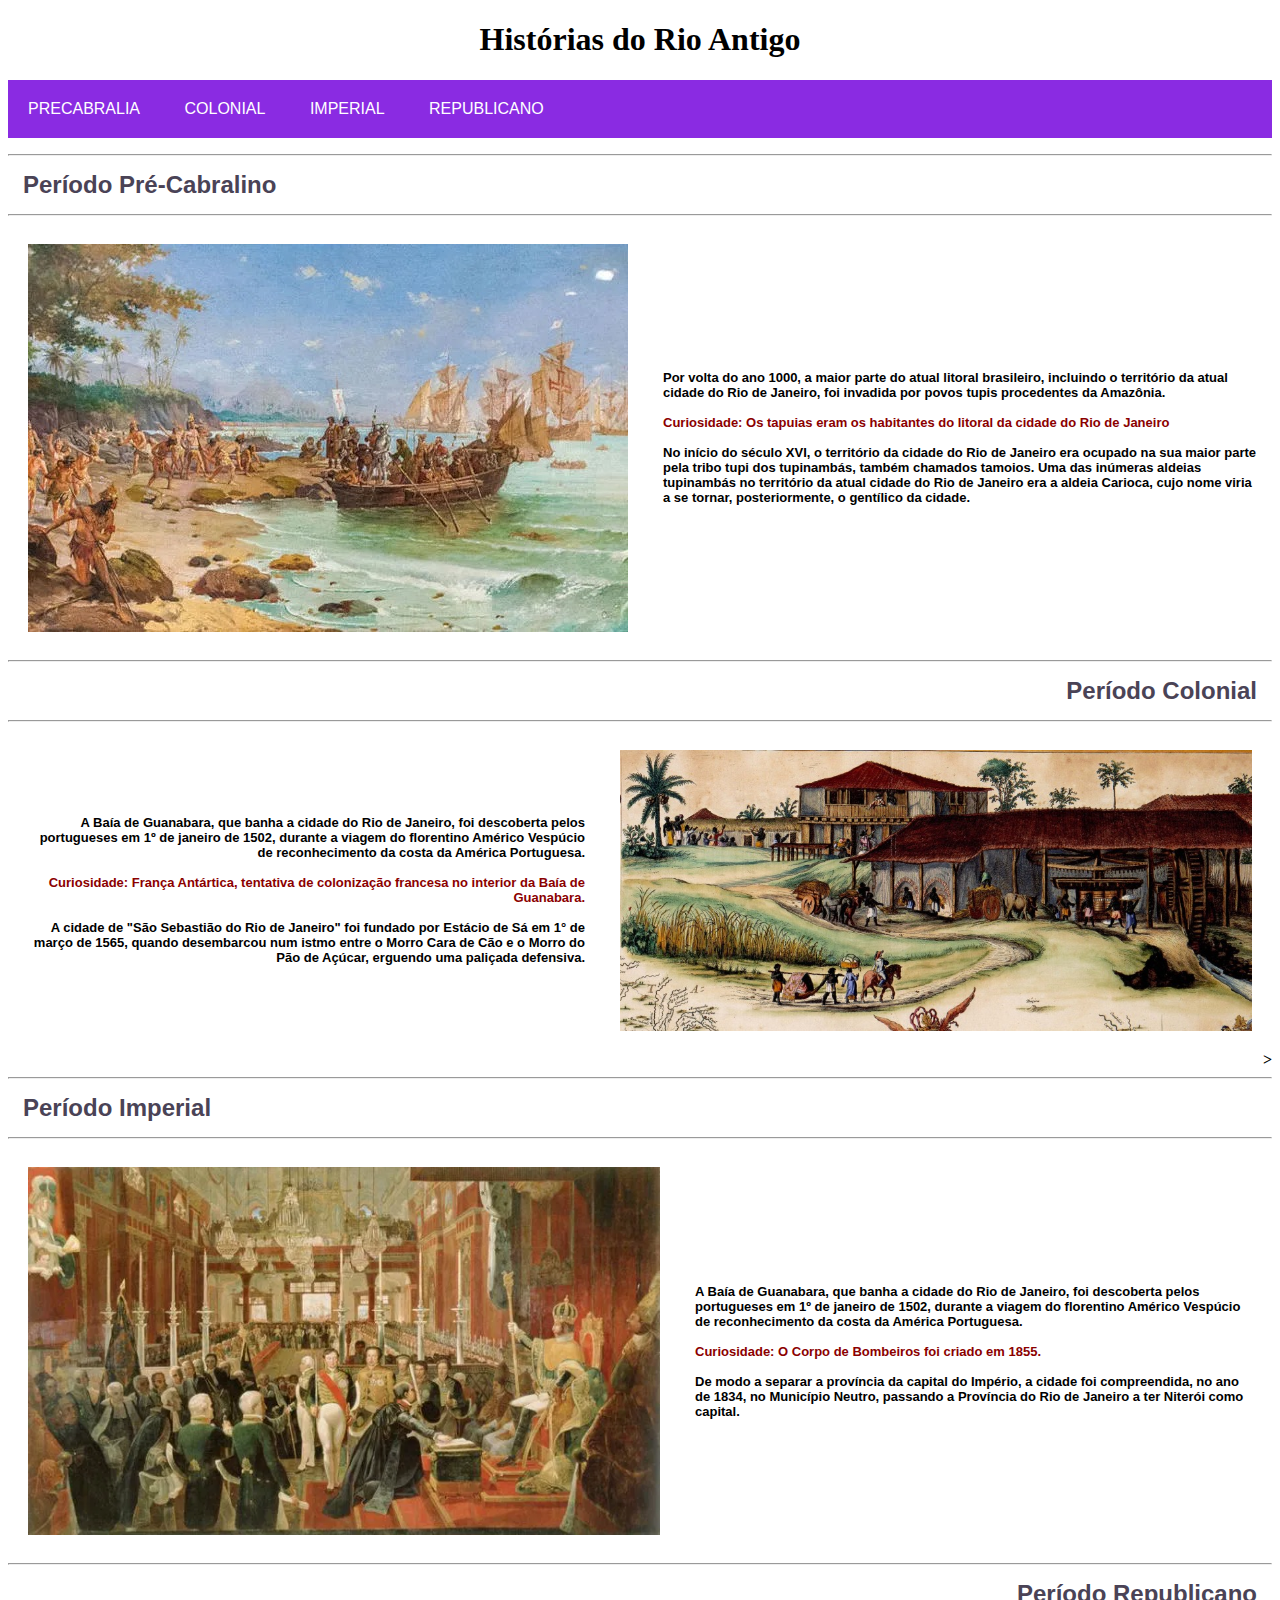
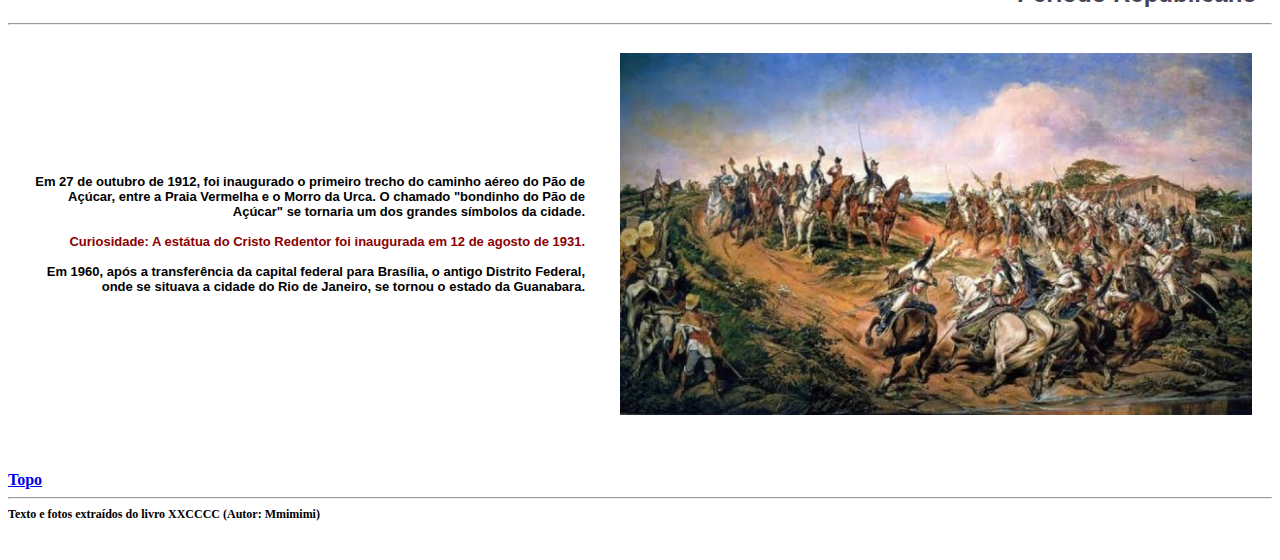
<file: index.html>
<!DOCTYPE html>
<html lang="en">
<head>
    <meta charset="UTF-8">
    <meta name="viewport" content="width=device-width, initial-scale=1.0">
    <title>Histórias do Rio Antigo</title>
    <link href="css/menu.css" rel="stylesheet">
    <link href="css/rioantigo.css" rel="stylesheet">
   
    

</head>
<body>
<main>
    <h1 id="cabecalho"><b>Histórias do Rio Antigo</b></h1>
        <nav class="hmenu">
            <ul>
                <li>
                    <a href="#precabralia">Precabralia</a>
                </li>
                <li>
                    <a href="#colonial">Colonial</a>
                </li>
                <li>
                    <a href="#imperial">Imperial</a>
                </li>
                <li>
                    <a href="#republicano">Republicano</a>
                </li>    
            </ul>
        </nav>    
        <section id="precabralina">
            <hr>
            <h2><b>Período Pré-Cabralino <b></h2>
            <hr>
            <div class="container">
            <img src="img/precabralino.jpeg">
            <p>  Por volta do ano 1000, a maior parte do atual litoral brasileiro, incluindo o território da atual cidade

                do Rio de Janeiro, foi invadida por povos tupis procedentes da Amazônia.
                <br><br>
                <b style="color: darkred;"> Curiosidade: Os tapuias eram os habitantes do litoral da cidade do Rio de Janeiro</b>
                <br><br>
                 No início do século XVI, o território da cidade do Rio de Janeiro era ocupado na sua maior parte pela

                 tribo tupi dos tupinambás, também chamados tamoios. Uma das inúmeras aldeias tupinambás no território da

                 atual cidade do Rio de Janeiro era a aldeia Carioca, cujo nome viria a se tornar, posteriormente, o

                 gentílico da cidade.</p>
            <br>    
            </div>    
        </section>

        <section id="colonial">
            <hr>
            <h2><b>Período Colonial<b></h2>

            <hr>
            <div class="container">
                    
            <p>A Baía de Guanabara, que banha a cidade do Rio de Janeiro, foi descoberta pelos portugueses em 1º de

                janeiro de 1502, durante a viagem do florentino Américo Vespúcio de reconhecimento da costa da América

                Portuguesa.
            <br><br>    
            <b style="color: darkred;">Curiosidade: França Antártica, tentativa de colonização francesa no interior da Baía de Guanabara.</b>

            <br><br>  
            A cidade de "São Sebastião do Rio de Janeiro" foi fundado por Estácio de Sá em 1° de março de 1565,

                quando desembarcou num istmo entre o Morro Cara de Cão e o Morro do Pão de Açúcar, erguendo uma paliçada

                defensiva.

            </p>
            <img src="img/brasil colonial.jpg">
            <br> 
            </div>>
        </section>

        <section id = "imperial">
            <hr>
            
            <h2><b>Período Imperial <b></h2>

            <hr>
            <div class="container">
                <img src="img/imperial.webp">
            <p>A Baía de Guanabara, que banha a cidade do Rio de Janeiro, foi descoberta pelos portugueses em 1º de

                janeiro de 1502, durante a viagem do florentino Américo Vespúcio de reconhecimento da costa da América

                Portuguesa.
            <br><br>      
            <b style="color: darkred;">Curiosidade: O Corpo de Bombeiros foi criado em 1855.</b>
            <br><br>     
                De modo a separar a província da capital do Império, a cidade foi compreendida, no ano de 1834, no

                Município Neutro, passando a Província do Rio de Janeiro a ter Niterói como capital.

            </p>
            <br> 
            </div>
        </section>

        <section id="republicano">
            <hr>
            <h2><b>Período Republicano<b></h2>

            <hr>
            <div class="container">
                
            <p>Em 27 de outubro de 1912, foi inaugurado o primeiro trecho do caminho aéreo do Pão de Açúcar, entre a
                Praia Vermelha e o Morro da Urca. O chamado "bondinho do Pão de Açúcar" se tornaria um dos grandes símbolos da cidade.
            <br><br>   

            <b style="color: darkred;">Curiosidade: A estátua do Cristo Redentor foi inaugurada em 12 de agosto de 1931.</b>
            
            <br><br>      
                Em 1960, após a transferência da capital federal para Brasília, o antigo Distrito Federal, onde se

                situava a cidade do Rio de Janeiro, se tornou o estado da Guanabara.

            </p>
            <img src="img/republicano.jpeg">
            </div>
              
            <br> <br>

        </section>
        
    <a href="#precabralina">Topo</a>
    <hr>
    <footer>
        Texto e fotos extraídos do livro XXCCCC (Autor: Mmimimi)
        <br> <br><br>
    </footer>
</main>
</body>



</html>
</file>
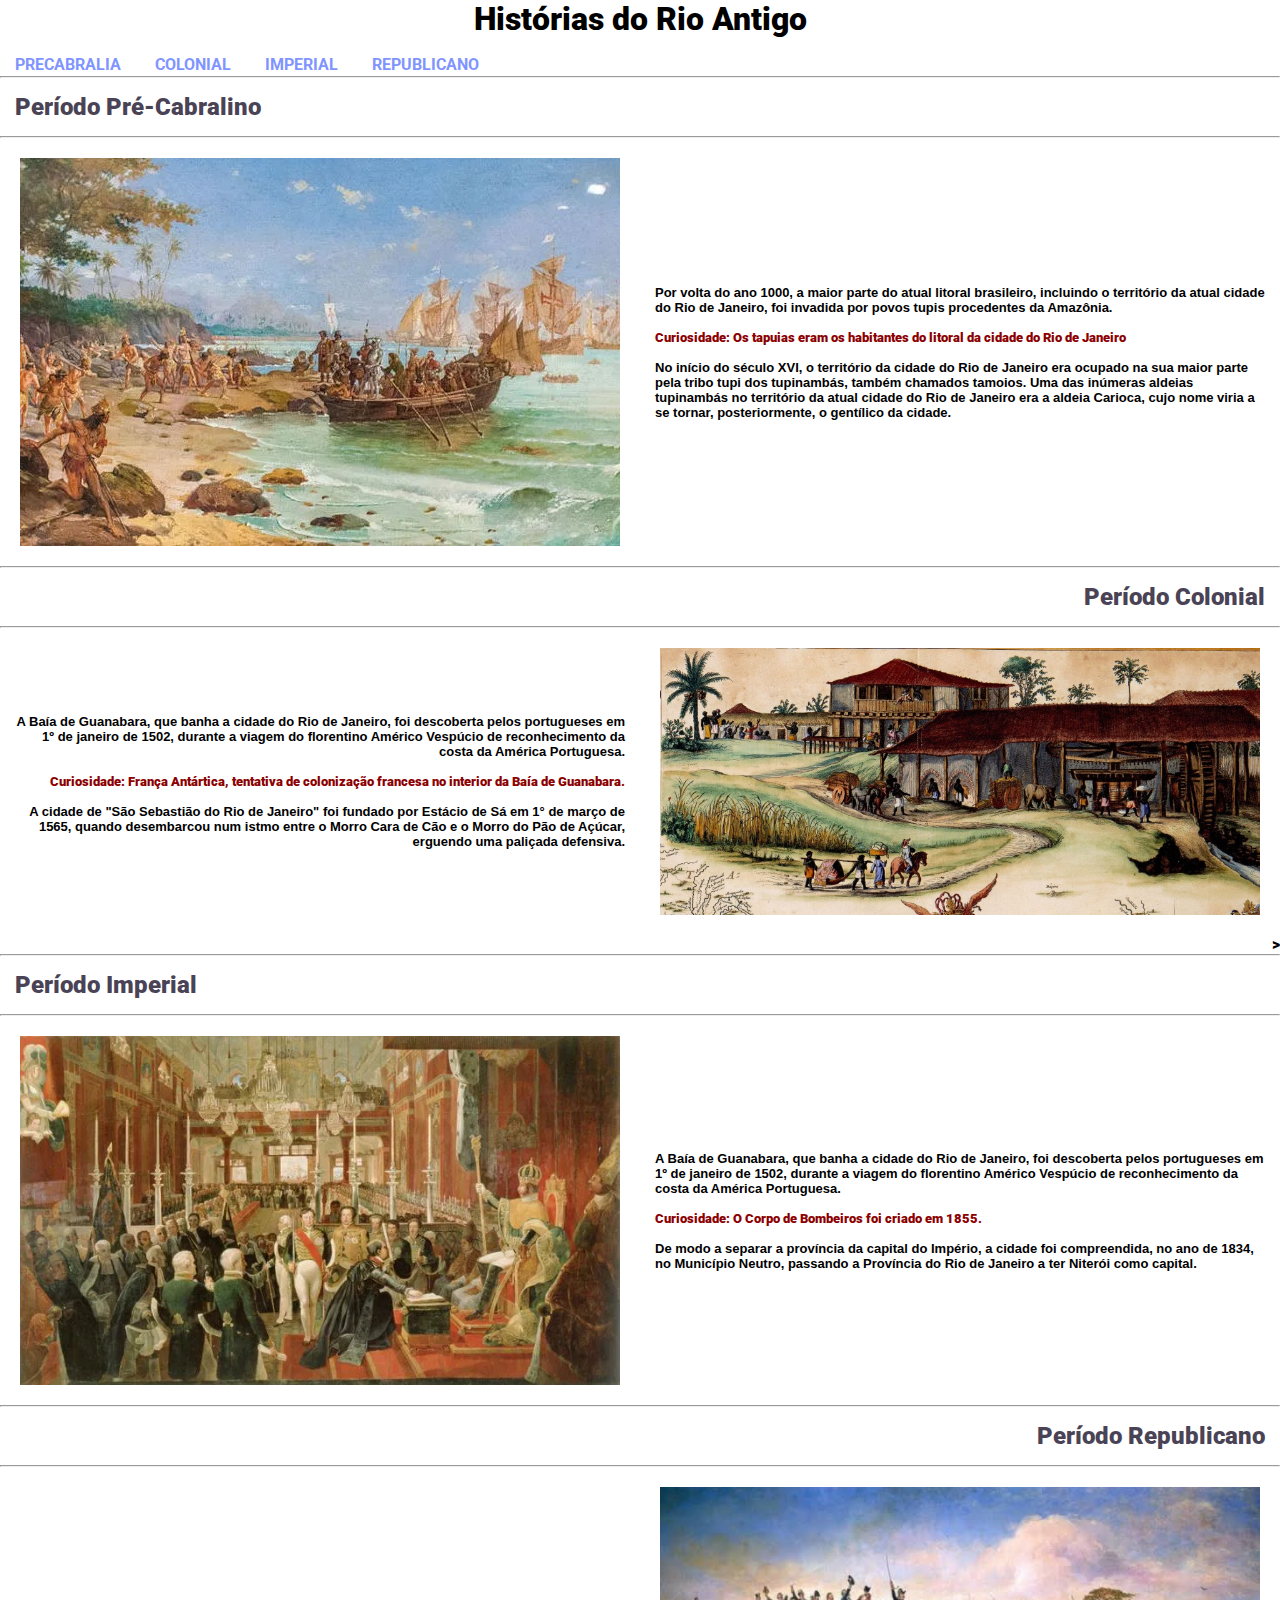
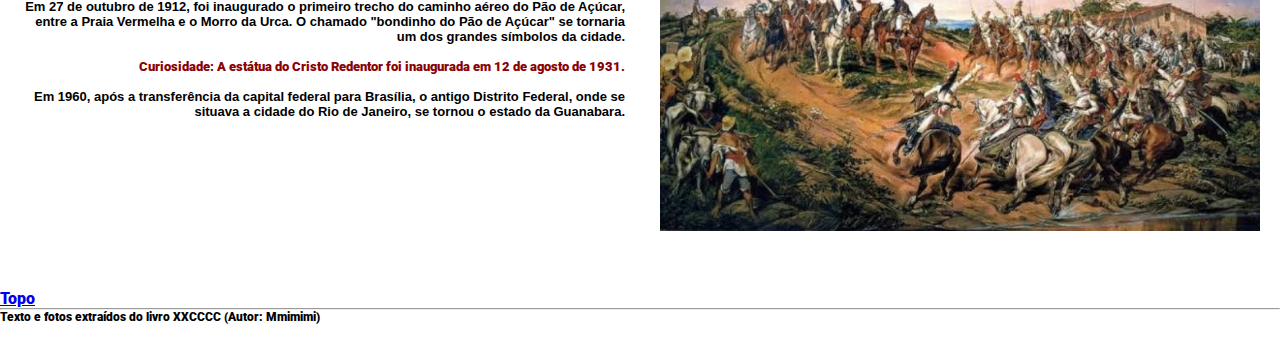
<file: index2.html>
<!DOCTYPE html>
<html lang="en">
<head>
    <meta charset="UTF-8">
    <meta name="viewport" content="width=device-width, initial-scale=1.0">
    <title>Histórias do Rio Antigo</title>
    <link href="css/menu_logo.css" rel="stylesheet">
    <link href="css/rioantigo.css" rel="stylesheet">
       
</head>
<body>
<main>
    <div class="caixa"></div>
    <h1 id="cabecalho"><b>Histórias do Rio Antigo</b></h1><br><br>
        <nav class="hmenu">
            <ul>
                <li>
                    <a href="#precabralia">Precabralia</a>
                </li>
                <li>
                    <a href="#colonial">Colonial</a>
                </li>
                <li>
                    <a href="#imperial">Imperial</a>
                </li>
                <li>
                    <a href="#republicano">Republicano</a>
                </li>    
            </ul>
        </nav>    
        <section id="precabralina">
            <hr>
            <h2><b>Período Pré-Cabralino <b></h2>
            <hr>
            <div class="container">
            <img src="img/precabralino.jpeg" alt="Periodo Pre-Cabralino">
            <p>  Por volta do ano 1000, a maior parte do atual litoral brasileiro, incluindo o território da atual cidade

                do Rio de Janeiro, foi invadida por povos tupis procedentes da Amazônia.
                <br><br>
                <b style="color: darkred;"> Curiosidade: Os tapuias eram os habitantes do litoral da cidade do Rio de Janeiro</b>
                <br><br>
                 No início do século XVI, o território da cidade do Rio de Janeiro era ocupado na sua maior parte pela

                 tribo tupi dos tupinambás, também chamados tamoios. Uma das inúmeras aldeias tupinambás no território da

                 atual cidade do Rio de Janeiro era a aldeia Carioca, cujo nome viria a se tornar, posteriormente, o

                 gentílico da cidade.</p>
            <br>    
            </div>    
        </section>

        <section id="colonial">
            <hr>
            <h2><b>Período Colonial<b></h2>

            <hr>
            <div class="container">
                    
            <p>A Baía de Guanabara, que banha a cidade do Rio de Janeiro, foi descoberta pelos portugueses em 1º de

                janeiro de 1502, durante a viagem do florentino Américo Vespúcio de reconhecimento da costa da América

                Portuguesa.
            <br><br>    
            <b style="color: darkred;">Curiosidade: França Antártica, tentativa de colonização francesa no interior da Baía de Guanabara.</b>

            <br><br>  
            A cidade de "São Sebastião do Rio de Janeiro" foi fundado por Estácio de Sá em 1° de março de 1565,

                quando desembarcou num istmo entre o Morro Cara de Cão e o Morro do Pão de Açúcar, erguendo uma paliçada

                defensiva.

            </p>
            <img src="img/brasil colonial.jpg">
            <br> 
            </div>>
        </section>

        <section id = "imperial">
            <hr>
            
            <h2><b>Período Imperial <b></h2>

            <hr>
            <div class="container">
                <img src="img/imperial.webp">
            <p>A Baía de Guanabara, que banha a cidade do Rio de Janeiro, foi descoberta pelos portugueses em 1º de

                janeiro de 1502, durante a viagem do florentino Américo Vespúcio de reconhecimento da costa da América

                Portuguesa.
            <br><br>      
            <b style="color: darkred;">Curiosidade: O Corpo de Bombeiros foi criado em 1855.</b>
            <br><br>     
                De modo a separar a província da capital do Império, a cidade foi compreendida, no ano de 1834, no

                Município Neutro, passando a Província do Rio de Janeiro a ter Niterói como capital.

            </p>
            <br> 
            </div>
        </section>

        <section id="republicano">
            <hr>
            <h2><b>Período Republicano<b></h2>

            <hr>
            <div class="container">
                
            <p>Em 27 de outubro de 1912, foi inaugurado o primeiro trecho do caminho aéreo do Pão de Açúcar, entre a
                Praia Vermelha e o Morro da Urca. O chamado "bondinho do Pão de Açúcar" se tornaria um dos grandes símbolos da cidade.
            <br><br>   

            <b style="color: darkred;">Curiosidade: A estátua do Cristo Redentor foi inaugurada em 12 de agosto de 1931.</b>
            
            <br><br>      
                Em 1960, após a transferência da capital federal para Brasília, o antigo Distrito Federal, onde se

                situava a cidade do Rio de Janeiro, se tornou o estado da Guanabara.

            </p>
            <img src="img/republicano.jpeg">
            </div>
              
            <br> <br>

        </section>
        
    <a href="#precabralina">Topo</a>
    <hr>
    <footer>
        Texto e fotos extraídos do livro XXCCCC (Autor: Mmimimi)
        <br> <br><br>
    </footer>
</main>
</body>



</html>
</file>
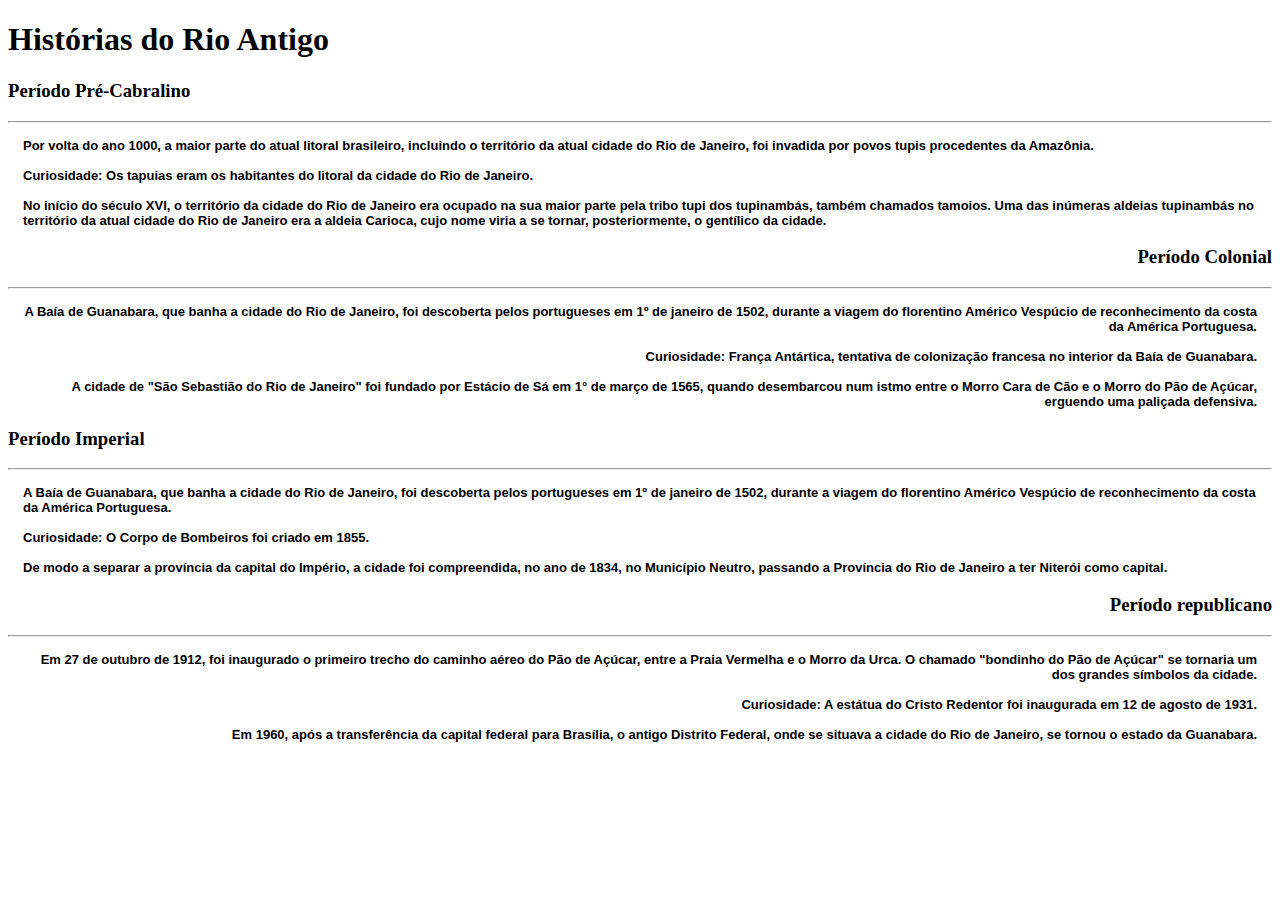
<file: index_old.html>
<!DOCTYPE html>
<html lang="en">

<head>
    <meta charset="UTF-8">
    <meta name="viewport" content="width=device-width, initial-scale=1.0">
    <title>Histórias do Rio Antigo</title>
    <link href="css/rioantigo.css" rel="stylesheet">
</head>

<main>
    <h1><b>Histórias do Rio Antigo</b></h1>
    <body>
        <section id="precabralina">
            <h3><b>Período Pré-Cabralino <b></h3>
            <hr>
            <p>Por volta do ano 1000, a maior parte do atual litoral brasileiro, incluindo o território da atual cidade
                do Rio de Janeiro, foi invadida por povos tupis procedentes da Amazônia.</p>
            <p><b>Curiosidade:</b> Os tapuias eram os habitantes do litoral da cidade do Rio de Janeiro. </p>
            <p>No início do século XVI, o território da cidade do Rio de Janeiro era ocupado na sua maior parte pela
                tribo tupi dos tupinambás, também chamados tamoios. Uma das inúmeras aldeias tupinambás no território da
                atual cidade do Rio de Janeiro era a aldeia Carioca, cujo nome viria a se tornar, posteriormente, o
                gentílico da cidade.</p>
        </section>
        <section id="colonial">
            <h3><b>Período Colonial<b></h3>
            <hr>
            <p>A Baía de Guanabara, que banha a cidade do Rio de Janeiro, foi descoberta pelos portugueses em 1º de
                janeiro de 1502, durante a viagem do florentino Américo Vespúcio de reconhecimento da costa da América
                Portuguesa.</p>
            <p><b>Curiosidade:</b> França Antártica, tentativa de colonização francesa no interior da Baía de Guanabara.
            </p>
            <p>A cidade de "São Sebastião do Rio de Janeiro" foi fundado por Estácio de Sá em 1° de março de 1565,
                quando desembarcou num istmo entre o Morro Cara de Cão e o Morro do Pão de Açúcar, erguendo uma paliçada
                defensiva.
            </p>
        </section>
        <section id = "imperial">
            <h3><b>Período Imperial <b></h3>
            <hr>
            <p>A Baía de Guanabara, que banha a cidade do Rio de Janeiro, foi descoberta pelos portugueses em 1º de
                janeiro de 1502, durante a viagem do florentino Américo Vespúcio de reconhecimento da costa da América
                Portuguesa.
            </p>
            <p><b>Curiosidade:</b> O Corpo de Bombeiros foi criado em 1855.</p>
            <p>De modo a separar a província da capital do Império, a cidade foi compreendida, no ano de 1834, no
                Município Neutro, passando a Província do Rio de Janeiro a ter Niterói como capital.
            </p>
        </section>
        <section id="republicano">
            <h3><b>Período republicano<b></h3>
            <hr>
            <p>Em 27 de outubro de 1912, foi inaugurado o primeiro trecho do caminho aéreo do Pão de Açúcar, entre a
                Praia Vermelha e o Morro da Urca. O chamado "bondinho do Pão de Açúcar" se tornaria um dos grandes
                símbolos da cidade.
            </p>
            <p><b>Curiosidade: </b>A estátua do Cristo Redentor foi inaugurada em 12 de agosto de 1931.</p>
            <p>Em 1960, após a transferência da capital federal para Brasília, o antigo Distrito Federal, onde se
                situava a cidade do Rio de Janeiro, se tornou o estado da Guanabara.

            </p>
        </section>
    </body>
</main>

</html>
</file>
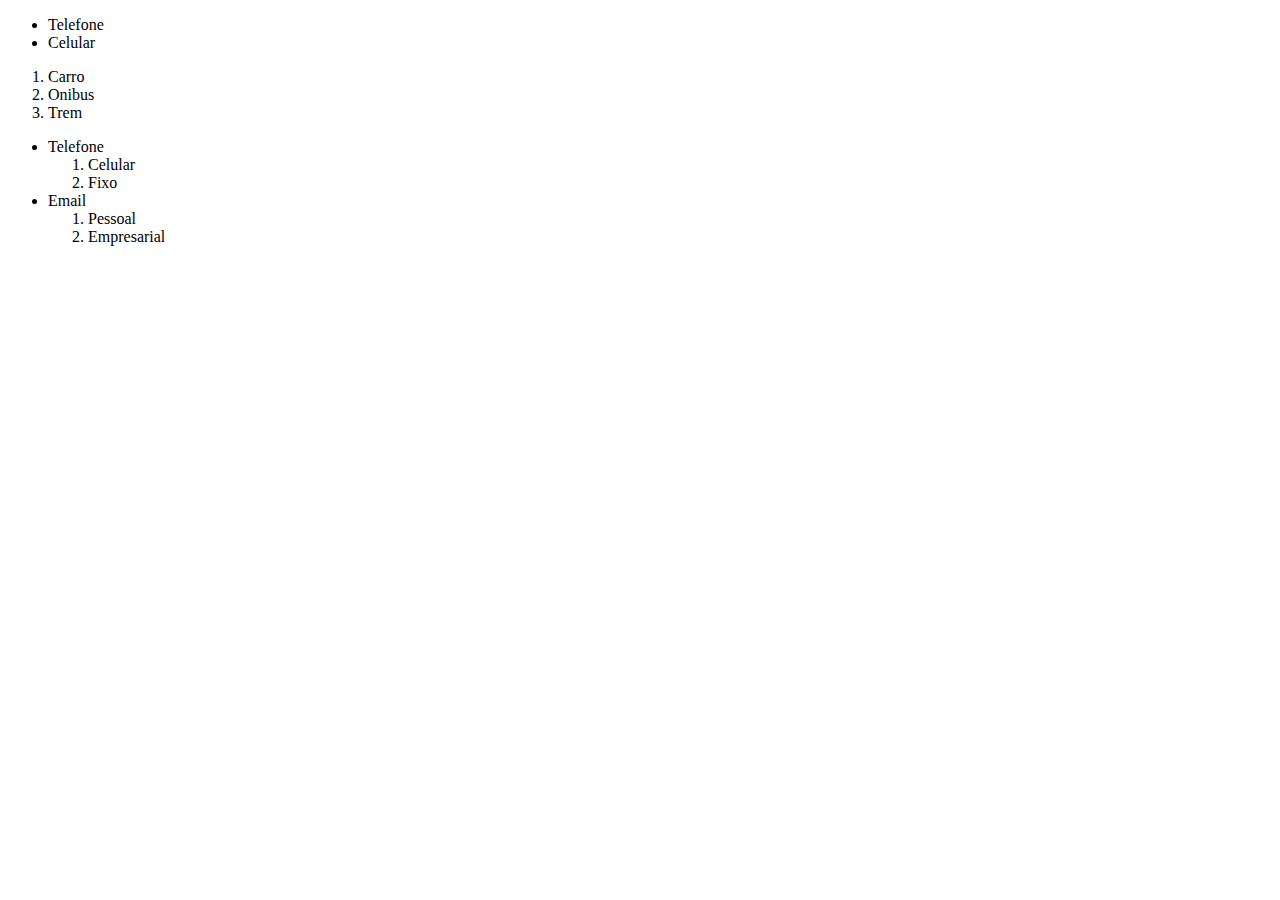
<file: lista.html>
<!DOCTYPE html>
<html lang="en">
<head>
    <meta charset="UTF-8">
    <meta name="viewport" content="width=device-width, initial-scale=1.0">
    <title>Document</title>
</head>
<body>
    <ul>
        <li>Telefone</li>
        <li>Celular</li>
    </ul>
    <ol>
        <li>Carro</li>
        <li>Onibus</li>
        <li>Trem</li>
    </ol>

    <ul>
        <li>Telefone
            <ol>
                <li>Celular</li>
                <li>Fixo</li>
            </ol>
        </li>
        <li>Email
            <ol>
                <li>Pessoal</li>
                <li>Empresarial</li>
            </ol>
        </li>    
    </ul>
</body>
</html>
</file>
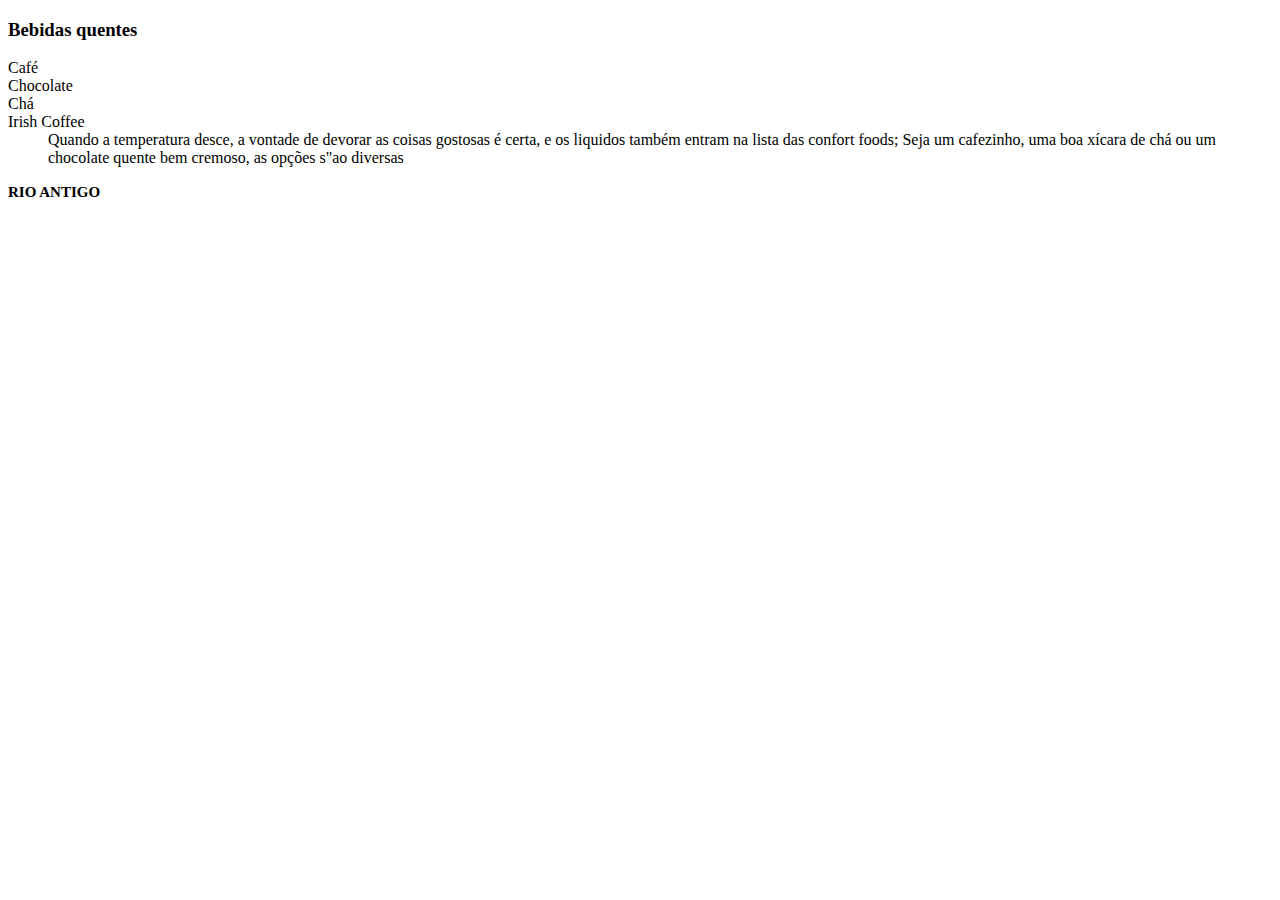
<file: listadefinicoes.html>
<!DOCTYPE html>
<html lang="en">
<head>
    <meta charset="UTF-8">
    <meta name="viewport" content="width=device-width, initial-scale=1.0">
    <title>Lista definicão</title>
    <style>
        a{
            color:rgb(0,0,0);
            display: inline-block;
            text-decoration: none;
            transition: background .3s;
            text-transform: uppercase;
            font-weight: bold;
            font-size: 15px;
        }
        a:hover{
            background-color: rgb(79,80,42);
            color: rgb(216, 201, 179);
            text-decoration: underline
        }
    </style>
</head>
<body>
    <h3>Bebidas quentes</h3>
        <dl>
            <dt>Café</dt>
            <dt>Chocolate</dt>
            <dt>Chá</dt>
            <dt>Irish Coffee</dt>
            <dd>Quando a temperatura desce, a vontade de devorar as coisas gostosas é certa, e os liquidos também entram na lista das confort foods; Seja um cafezinho, uma boa xícara de chá ou um chocolate quente bem cremoso, as opções s"ao diversas</dd>
        </dl>
    <a href="index.html" target="blank">Rio Antigo</a>
</body>
</html>
</file>
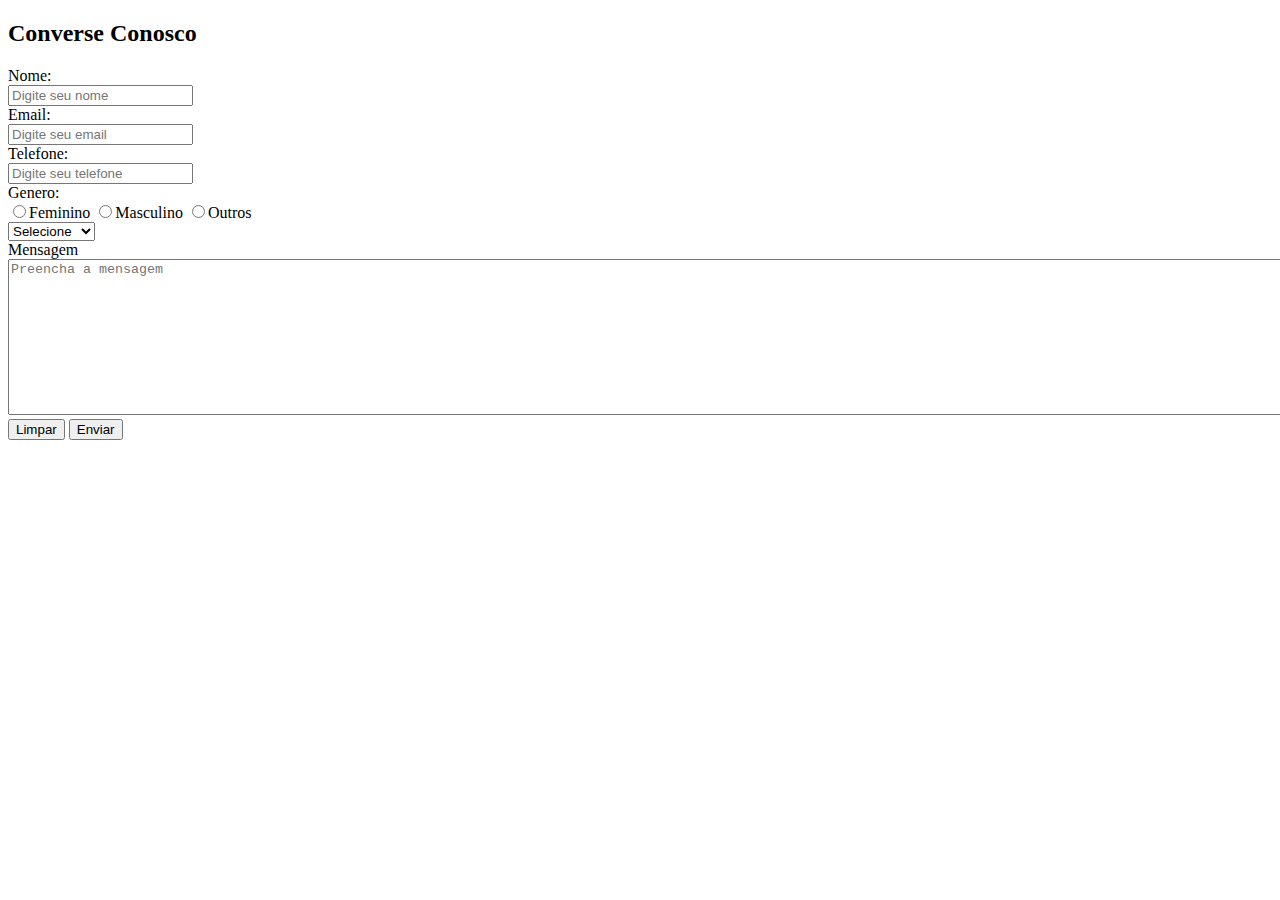
<file: pagcontatos.html>
<!DOCTYPE html>
<html lang="en">
<head>
    <meta charset="UTF-8">
    <meta name="viewport" content="width=device-width, initial-scale=1.0">
    <title>Converse Conosco</title>
</head>
<body>
    <main>
        <div>
           <h2>Converse Conosco</h2> 
        </div>
        <div>
            <form name="frmContato" id="idContato" action="#" method="POST">
                <div>
                    <label for="idnome"> Nome: </label>
                </div>
                <input id="idnome" type="text" name="nome" maxlength="70" placeholder="Digite seu nome" required >
                <div>
                    <label for="idemail"> Email: </label>
                </div>
                <input id="idemail" type="text" name="email" maxlength="10" placeholder="Digite seu email" required >
                <div>
                    <label for="idtelefone"> Telefone: </label>
                </div>
                <input id="idtelefone" type="tel" name="telefone" placeholder="Digite seu telefone" required >
                <div>
                    <label> Genero: </label>
                </div>
                <input id="idgenero" type="radio" name="genero" value="F" ><label for ="idgeneroF">Feminino</label>
                <input id="idgenero" type="radio" name="genero" value="F" ><label for ="idgeneroM">Masculino</label>
                <input id="idgenero" type="radio" name="genero" value="F" ><label for ="idgeneroO">Outros</label>
                <div>
                    <label id="assunto" id="idassunto"></label>
                    <select name="assunto" id="idassunto">
                        <option value="0" selected>Selecione</option>
                        <option value="E">Elogio</option>
                        <option value="C">Critica</option>
                        <option value="S">Solicitação</option>
                        <option value="O">Outros</option>
                    </select>
                </div>
                <div>
                    <label id="ismensagem">Mensagem</label>
                </div>
                <textarea rows="10" cols="200" id="idmensagem" name="mensagem" placeholder="Preencha a mensagem"></textarea>
                <div>
                    <input type="reset" value="Limpar">
                    <input type="submit" value="Enviar">
                </div>
            </form>
        </div>
    </main>
</body>
</html>
</file>
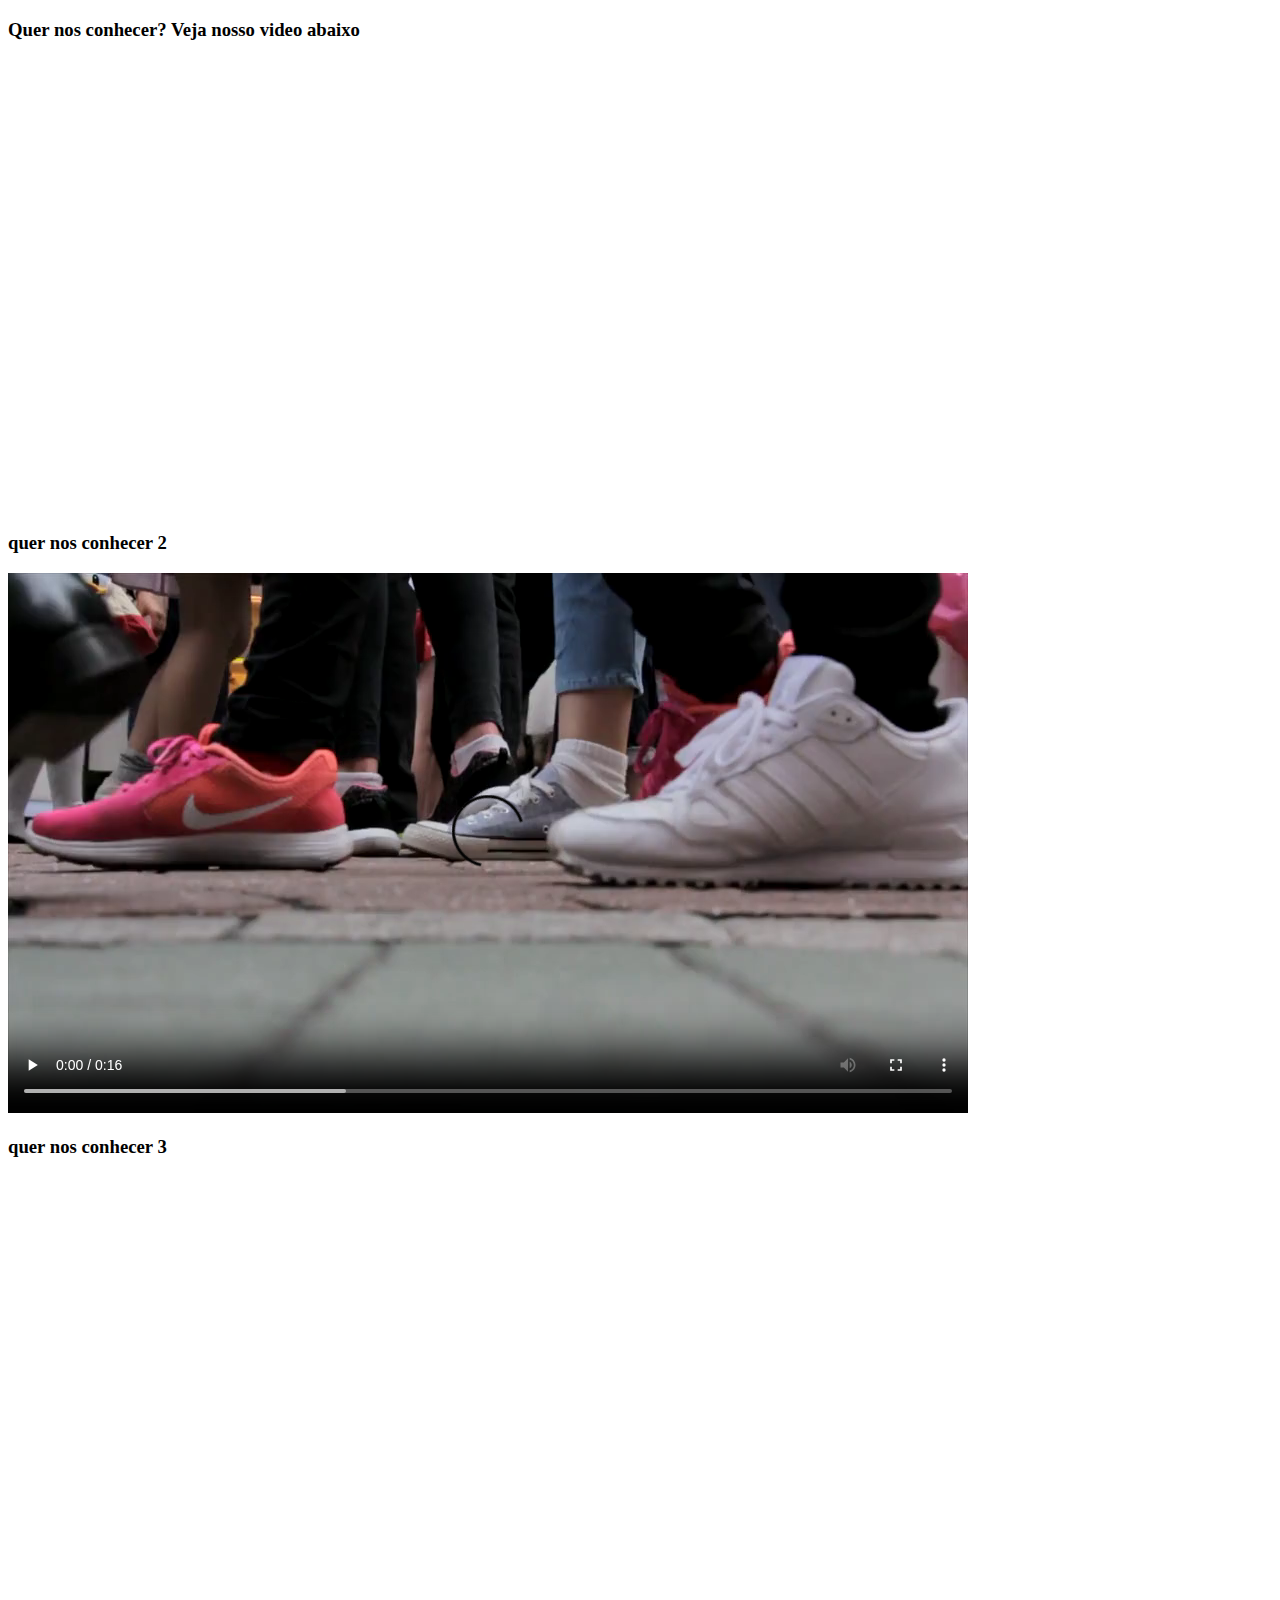
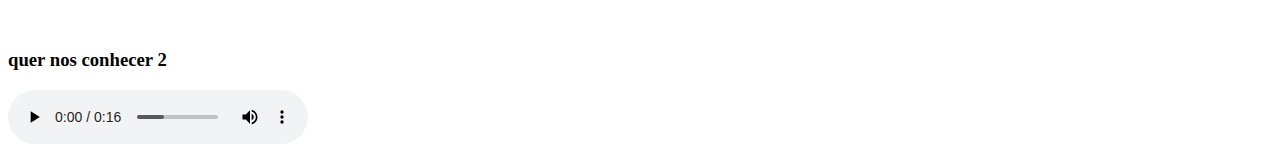
<file: sobre.html>
<!DOCTYPE html>
<html lang="en">
<head>
    <meta charset="UTF-8">
    <meta name="viewport" content="width=device-width, initial-scale=1.0">
    <title>Sobre nos</title>
    <link href="css\sobre.css">
</head>
<body>
    
</body>
    <section classe="sobre">
        <h3 class="cabecalho-secao">Quer nos conhecer? Veja nosso video abaixo</h3>
        <div class="youtube-sobrenos">
            <iframe width="100%" height="450" src="https://www.youtube.com/embed/whz-NltoUX8" title="Sobre nós - Rio Antigo" frameborder="0" allow="accelerometer; autoplay; clipboard-write; encrypted-media; gyroscope; picture-in-picture; web-share" referrerpolicy="strict-origin-when-cross-origin" allowfullscreen></iframe>
        </div>
    </section>
    <section classe="sobre">
        <h3 class="cabecalho-secao">quer nos conhecer 2</h3>
        <div class="video-sobrenos">
            <video controls>
                <source src="img/video/pexels_videos_2738.mp4" type="video/mp4">
                <p>
                    Seu navegador não suporta este video, acess atraves descoberta
                    <a href="https:youtu.be/F-If-l0bpYA" targets="blank">Link</a>
                </p>
            </video>
        </div>
    </section>
    <section class="sobre">
        <h3 class="cabecalho-secao">quer nos conhecer 3</h3>
        <div class="mapas-sobrenos">
            <iframe src="https://www.google.com/maps/embed?pb=!1m18!1m12!1m3!1d8741.271524014855!2d-43.18009072173415!3d-22.90407625597576!2m3!1f0!2f0!3f0!3m2!1i1024!2i768!4f13.1!3m3!1m2!1s0x9981d1cbde3c4d%3A0xe44d343f75854a89!2sPra%C3%A7a%20XV%20de%20Novembro!5e0!3m2!1spt-BR!2sbr!4v1745625857169!5m2!1spt-BR!2sbr" width="600" height="450" style="border:0;" allowfullscreen="" loading="lazy" referrerpolicy="no-referrer-when-downgrade"></iframe>
        </div>
    </section>
    <section>
        <h3 class="cabecalho-secao">quer nos conhecer 2</h3>
        <div class="video-sobrenos">
            <audio controls>
                <source src="img/audio/music_josefpres.wav" type="audio/wav">
                Seu navegador não suporta este video <code>audio</code>
                   
            </audio>
        </div>
    </section>
</html>
</file>
<file: css/menu.css>
.hmenu{
    background-color: blueviolet;
    font-family:Arial, Helvetica, sans-serif;
}
.hmenu ul{
    list-style: none;
    padding: 0;
}

.hmenu ul li{
    display: inline;
}

.hmenu ul li a{
    color:white;
    text-transform: uppercase; 
    text-decoration: none ;
    display:inline-block;
    padding: 20px;
}
.hmenu ul li a:hover{
    background-color: rgb(255, 255, 255);
    color: blueviolet;
    text-decoration: underline;
    text-decoration-color: blueviolet;
    text-decoration-style: wavy;
}
.hmenu ul li a:visited{
    color:black;
    font-family: fantasy;
}
</file>
<file: css/rioantigo.css>
/*
p{
    font-family: 'Courier New', Courier, monospace;

    color: cornflowerblue;

    font-size: 16px;
}

#precabralina{

    color: blueviolet;

    font-family: Verdana, Geneva, Tahoma, sans-serif;

    text-align: left;

}

.curiosidades-pequena{

font-size: 12pix;

}
*/
p{
    font-family:Verdana, Geneva, Tahoma, sans-serif;
    font-size: 13px;
    margin:15px;
}

#cabecalho{
    text-align: center;
}

#colonial{
    text-align: right;
}

#republicano{
    text-align: right;
}

h2{
    color:rgb(74, 67, 86);
    font-family:Verdana, Geneva, Tahoma, sans-serif;
    margin:15px;
}

.container{
    display: flex;
    align-items: center;
}

img {
    border: 20px solid #ffffff;
    /*width:400px;*/
    max-width: 50%;
  }

footer{
    font-size: 12px

}
</file>
<file: css/menu_logo.css>
@import url('https://fonts.googleapis.com/css2?family=Roboto:ital,wght@0,100..900;1,100..900&display=swap');

*{
    margin: 0 auto;
    padding: 0;
    box-sizing: border-box;
    font-family: "Roboto", sans-serif;
}

.cabecalho {
    background-color: aquamarine;
    padding: 10px 0;
    width: 940px;
}
.hmenu{
    position: absolute;
    top: 55px;
    right: left;
}
.hmenu ul li{
    display: inline;
    margin: 0 0 0 15px;
}
.hmenu ul li a{
    color:rgb(127, 148, 255);
    text-decoration: none;
    text-transform: uppercase;
    font-weight: bold;
    margin-right: 15px;
}
.hmenu ul li a:hover{
    color:rgb(5, 5, 46);
    border-bottom: 1px solid rgb(224,134,30)
}
.caixa{
  width: 940px; 
  position: 10px 0;
  margin: auto 
}
</file>
